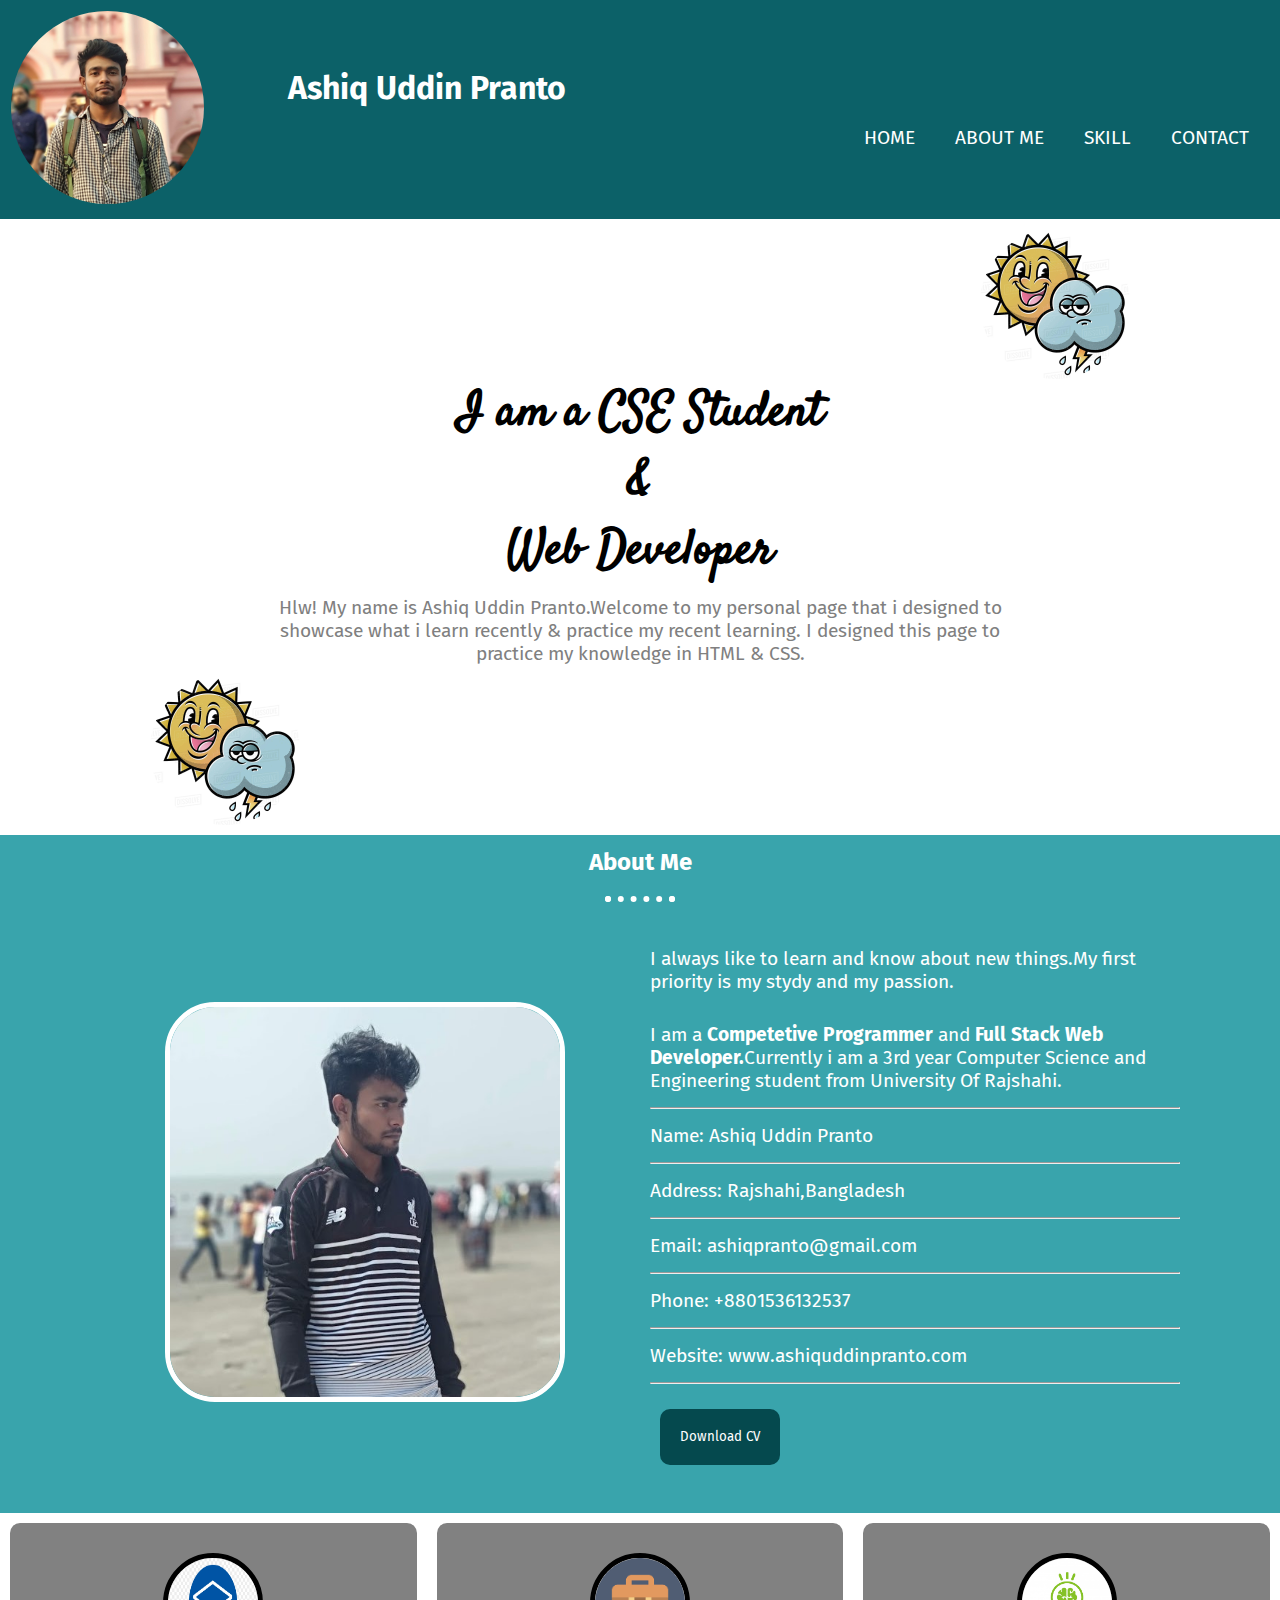
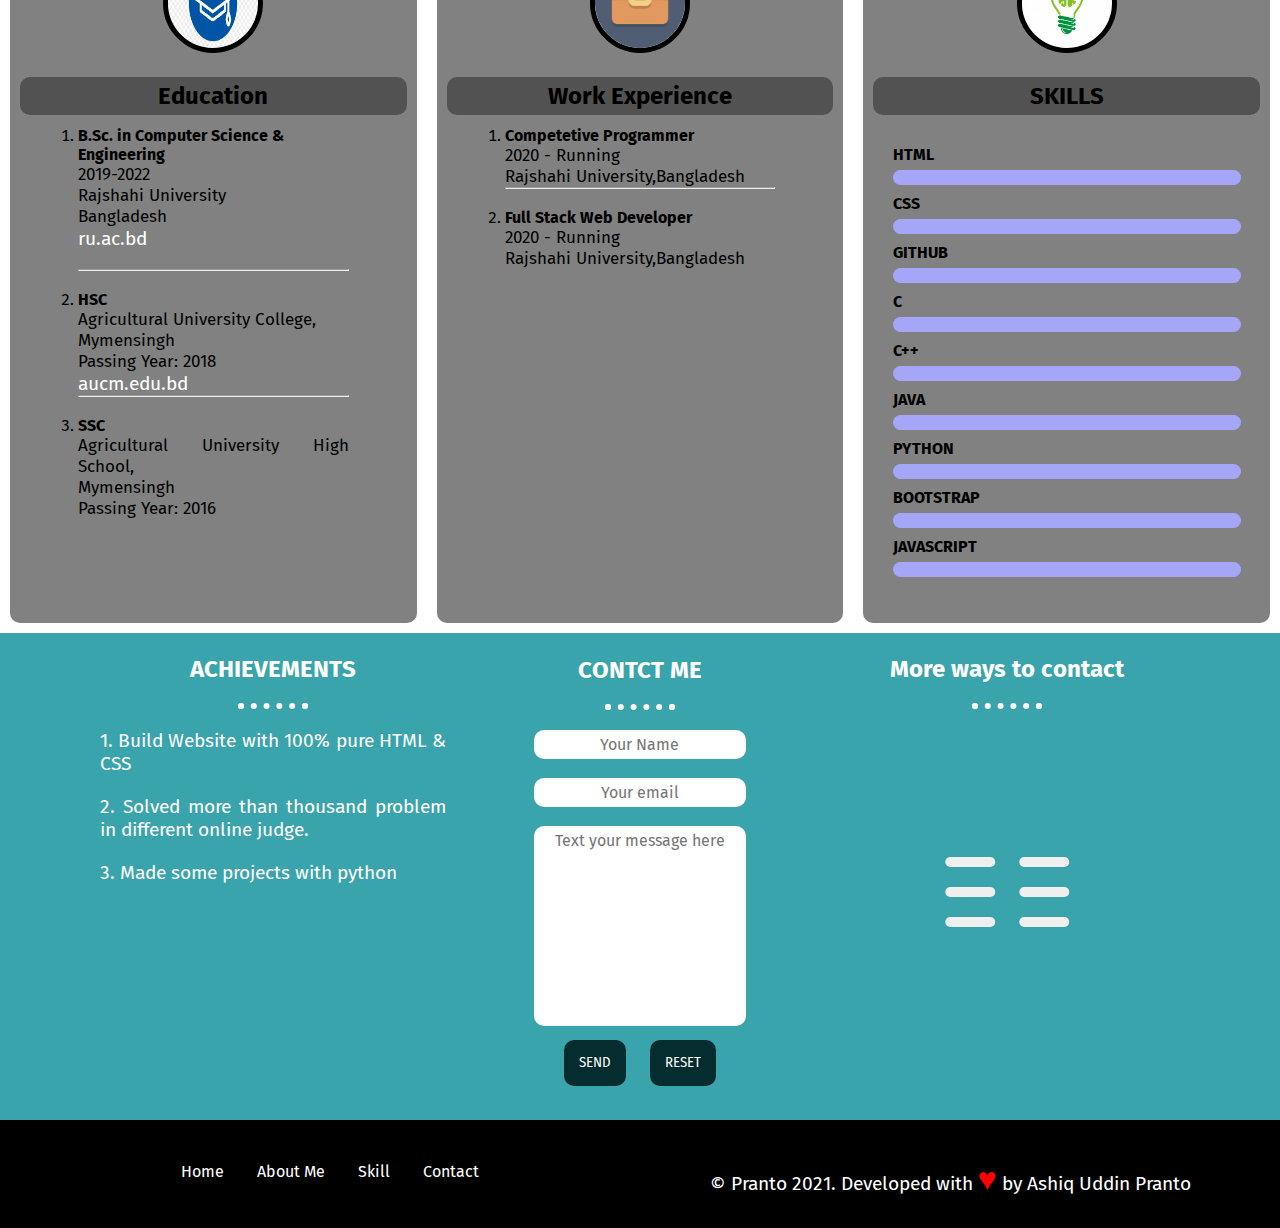
<file: index.html>
<!DOCTYPE html>
<html lang="en">
<head>
    <meta charset="UTF-8">
    <meta name="viewport" content="width=device-width, initial-scale=1.0">
    <title>Portfolio</title>
     
    <!-- font awsome cdn  -->
    <link rel="stylesheet" href="https://cdnjs.cloudflare.com/ajax/libs/font-awesome/5.15.1/css/all.min.css" integrity="sha512-+4zCK9k+qNFUR5X+cKL9EIR+ZOhtIloNl9GIKS57V1MyNsYpYcUrUeQc9vNfzsWfV28IaLL3i96P9sdNyeRssA==" crossorigin="anonymous" />

    <!-- css for mobile -->
    <link rel="stylesheet" href="style.css">

    <!-- css for desktop -->
    <link rel="stylesheet" href="Desktop.css" media="screen and (min-width: 992px)">

    <!-- Google fonts -->
    <link href="https://fonts.googleapis.com/css2?family=Fira+Sans&family=Montserrat&family=Satisfy&display=swap" rel="stylesheet">

</head>
<body>
    <!-- Navbar code start -->
    <div class="navbar">
        <div class="nav-logo col-2">
            <img src="images/nav-bar-pic.jpg" alt="logo">
        </div>
        <div class="nav-heading col-4">
            <h1>Ashiq Uddin Pranto</h1>
        </div>
        <div class="nav-menu col-6">
            <a href="/index.html">Home</a>
            <a href="/About_me.html">About me</a>
            <!-- <a href="#about-me-id">About Me</a> -->
            <a href="#skill-id">Skill</a>
            <a href="#contact">Contact</a>
        </div>
    </div>
    <!-- Navbar code end -->

    <!-- Profile code start -->

    <div class="profile">
        <img class="top-weather-icon" src="images/sun-cloud.jpg" alt="animation">
        <div class="profile-des">
            <h1>I am a CSE Student<br>&<br> Web Developer</h1>
            <p>Hlw! My name is Ashiq Uddin Pranto.Welcome to my personal page that i designed to showcase what i learn recently & practice my recent learning. I designed this page to practice my knowledge in HTML & CSS.</p>
        </div>
        <img class="bottom-weather-icon" src="images/sun-cloud.jpg" alt="animation">
    </div>
    
    <!-- Profile code end -->

    <!-- About me code start -->
    
    <div class="about-me" id="about-me-id">
        <h2>About Me</h2>
        <hr class="dotted-hr">
        <div class="about-me-image col-6">
            <img src="images/pranto.jpg" alt="Profile">
        </div>
        <div class="about-me-des col-6">
            <p>I always like to learn and know about new things.My first priority is my stydy and my passion.</p>
            <p>I am a <b>Competetive Programmer</b> and <b>Full Stack Web Developer.</b>Currently i am a 3rd year Computer Science and Engineering student from University Of Rajshahi.</p>
            <hr class="about-me-hr">
            <p>Name: Ashiq Uddin Pranto</p>
            <hr class="about-me-hr">
            <p>Address: Rajshahi,Bangladesh</p>
            <hr class="about-me-hr">
            <p>Email: <a href="mailto:ashiqpranto@gmail.com">ashiqpranto@gmail.com</a></p>
            <hr class="about-me-hr">
            <p>Phone: <a href="tel:+8801536132537">+8801536132537</a></p>
            <hr class="about-me-hr">
            <p>Website: <a href="http://www.ashiquddinpranto.com" target="blank">www.ashiquddinpranto.com</a></p>
            <hr class="about-me-hr">
            <p>
                <a href="" target="blank" download="">
                    <button class="cv-button">Download CV</button>
                </a>
            </p>
        </div>
    </div>
    
    <!-- About me code end -->
    
    <!-- Professional Experience starts here  -->

    <div class="professional-experience">
        <div class="work-experience col-4">
            <div class="card">
                <div class="card-icon">
                    <img src="/images/education.png" alt="work-experience icon">
                </div>
                <div class="card-title">
                    <h2>Education</h2>
                </div>
                <div class="card-des">
                    <ol>
                        <li>
                            <strong>B.Sc. in Computer Science & Engineering</strong> <br>
                            <p style="font-size: 17px;" >2019-2022</p>
                            <p style="font-size: 17px;" >Rajshahi University</p>
                            <p style="font-size: 17px;" >Bangladesh</p>
                            <a href="https://www.ru.ac.bd" target="blank">ru.ac.bd</a>
                            <br><br>
                        </li>
                        <hr> <br>                       
                        <li>
                            <strong>HSC</strong>
                            <p style="font-size: 17px;" >Agricultural University College,</p>
                            <p style="font-size: 17px;" >Mymensingh</p>
                            <p style="font-size: 17px;" >Passing Year: 2018</p>
                            <a href="http://aucm.edu.bd/" target="blank">aucm.edu.bd</a>
                            <br>
                        </li>
                        <hr> <br>                       
                        <li>
                            <strong>SSC</strong>
                            <p style="font-size: 17px;" >Agricultural University High School,</p>
                            <p style="font-size: 17px;" >Mymensingh</p>
                            <p style="font-size: 17px;" >Passing Year: 2016</p>
                            <br><br>
                        </li>
                    </ol>
                </div>
            </div>
        </div>
        <div class="education col-4">
            <div class="card">
                <div class="card-icon">
                    <img src="/images/work-experience.jpg" alt="work-experience icon">
                </div>
                <div class="card-title">
                    <h2>Work Experience</h2>
                </div>
                <div class="card-des">
                    <ol>
                        <li>
                            <strong>Competetive Programmer</strong> <br>
                            <p style="font-size: 17px;" >2020 - Running</p>
                            <p style="font-size: 17px;" >Rajshahi University,Bangladesh</p>
                        </li>
                        <hr> <br>                       
                        <li>
                            <strong>Full Stack Web Developer</strong>
                            <p style="font-size: 17px;" >2020 - Running</p>
                            <p style="font-size: 17px;" >Rajshahi University,Bangladesh</p>

                        </li>
                    </ol>
                </div>
            </div>
            
        </div>
        <div class="skills col-4" id="skill-id">
            <div class="card">
                <div class="card-icon">
                    <img src="/images/skills.jpg" alt="work-experience icon">
                </div>
                <div class="card-title">
                    <h2>SKILLS</h2>
                </div>
                <div class="skills-container">
                    <ul>
                        <li class="html">html</li>
                        <li class="css">CSS</li>
                        <li class="github">github</li>
                        <li class="c">C</li>
                        <li class="cplusplus">C++</li>
                        <li class="java">Java</li>
                        <li class="python">python</li>
                        <li class="bootstrap">Bootstrap</li>
                        <li class="javascript">JavaScript</li>
                    </ul>
                </div>
            </div>
        </div>
    </div>
    
    <!-- Professional Experience end here  -->

    <!-- achievement-contact starts here -->

    <div class="achievement-contact">
        <div class="achievement col-4">
            <h2>ACHIEVEMENTS</h2>
            <hr class="dotted-hr">
            <p>1. Build Website with 100% pure HTML & CSS</p>
            <p>2. Solved more than thousand problem in different online judge.</p>
            <p>3. Made some projects with python</p>
        </div>
        <div class="contact col-4" id="contact">
            <h2>CONTCT ME</h2> 
            <hr class="dotted-hr">
            <form action="mailto:ashiqpranto@gmail.com" method="POST" enctype="text/plain"> 
                <p><input type="text" placeholder="Your Name" name="Name:"></p><br>
                <p><input type="email" placeholder="Your email" name="email:"></p><br>
                <textarea name="message" id="" cols="30" rows="10" placeholder="Text your message here"></textarea>
                <button type="submit">SEND</button>
                <button type="reset">RESET</button> 
            </form> 
        </div>
        <div class="contact-links col-4">
            <h2>More ways to contact</h2>
            <hr class="dotted-hr">
            <div class="media-buttons">
                <button class="btn" onclick="window.open('https://www.youtube.com/channel/UCtyXg_jyTQtmoxG0U4twbhw')" class="request-call"><i class="fab fa-youtube" style="color: red;"></i></button>
                <button class="btn" onclick="window.open('https://www.facebook.com/ashiquddin.pranto.3/')" class="request-call"><i class="fab fa-facebook" style="color: rgb(49, 83, 184);"></i></button>
                <button class="btn" onclick="window.open('https://www.linkedin.com/in/ashiq-uddin-pranto-955220195')" class="request-call"><i class="fab fa-linkedin-in" style="color: rgb(83, 83, 216);"></i></button>
                <button class="btn" onclick="window.open('https://github.com/AshiqUddinPranto')" class="request-call"><i class="fab fa-github"></i></button>
                <button class="btn" onclick="window.open('https://www.instagram.com/ashiq_uddin_pranto/')" class="request-call"><i class="fab fa-instagram" style="color: rgb(206, 65, 142);"></i></button>
                <button class="btn" onclick="window.open('https://join.skype.com/invite/vAdWke5xZ9SF')" class="request-call"><i class="fab fa-skype" style="color: rgb(15, 206, 196);"></i></button>

            </div>
        </div>
    </div>
    
    <!-- achievement-contact end here -->

    <!-- footer start here  -->

    <div class="footer">
        <div class="footer-menu col-6">
            <a href="#">Home</a>
            <a href="#about-me-id">About Me</a>
            <a href="#skill-id">Skill</a>
            <a href="#contact">Contact</a>
        </div>
        <div class="footer-desc col-6">
            <p style="margin-top: 10px; text-align: center;">&copy; Pranto 2021. Developed with <span style="color: red; font-size: 2rem;">♥</span> by Ashiq Uddin Pranto</p>
        </div>
    </div>
    
    <!-- footer end here  -->
</body>
</html>
</file>
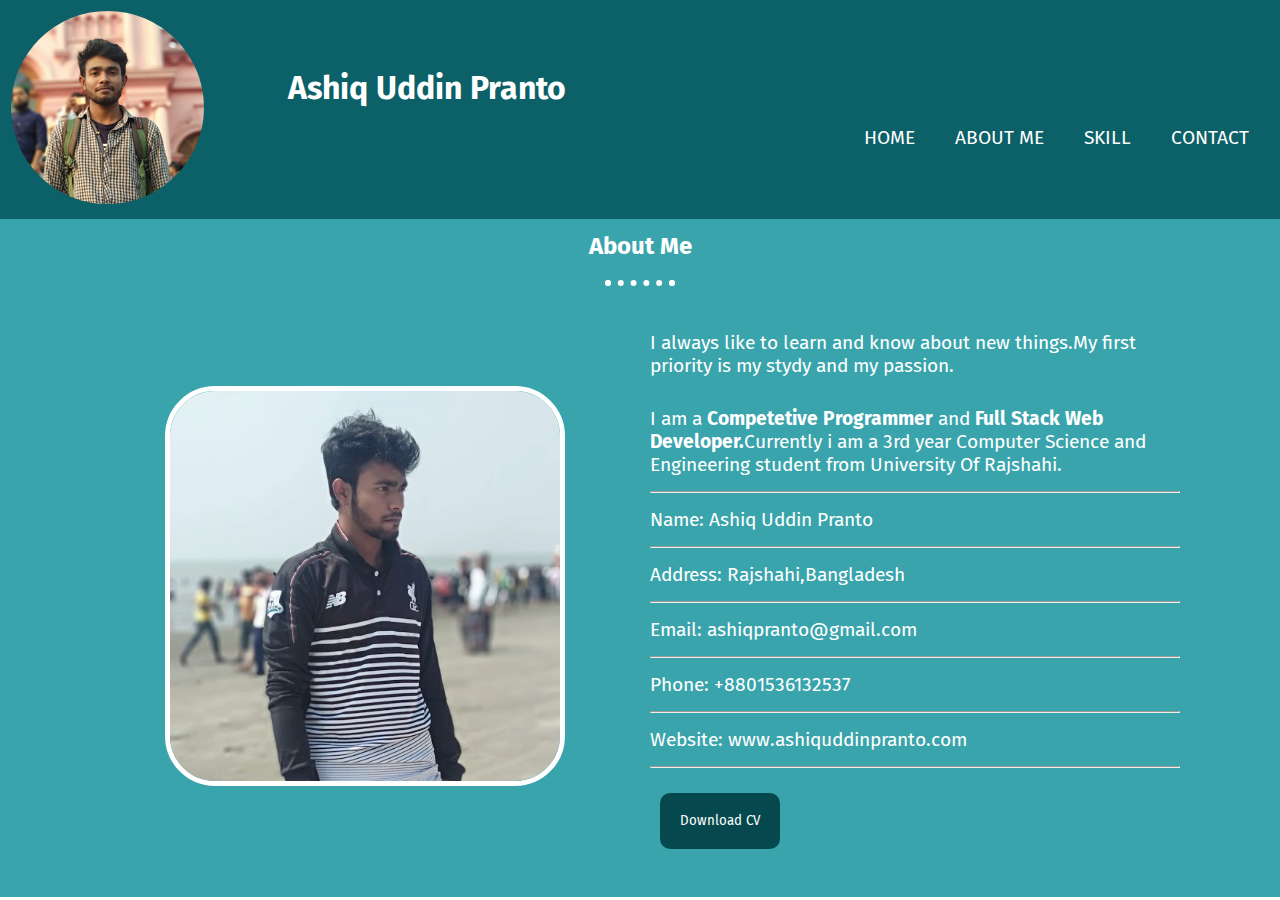
<file: About_me.html>
<!DOCTYPE html>
<html lang="en">
<head>
    <head>
        <meta charset="UTF-8">
        <meta name="viewport" content="width=device-width, initial-scale=1.0">
        <title>About Me</title>
         
        <!-- font awsome cdn  -->
        <link rel="stylesheet" href="https://cdnjs.cloudflare.com/ajax/libs/font-awesome/5.15.1/css/all.min.css" integrity="sha512-+4zCK9k+qNFUR5X+cKL9EIR+ZOhtIloNl9GIKS57V1MyNsYpYcUrUeQc9vNfzsWfV28IaLL3i96P9sdNyeRssA==" crossorigin="anonymous" />
    
        <!-- css for mobile -->
        <link rel="stylesheet" href="style.css">
    
        <!-- css for desktop -->
        <link rel="stylesheet" href="Desktop.css" media="screen and (min-width: 992px)">
    
        <!-- Google fonts -->
        <link href="https://fonts.googleapis.com/css2?family=Fira+Sans&family=Montserrat&family=Satisfy&display=swap" rel="stylesheet">
    
    </head>
</head>
<body>
    <div class="navbar">
        <div class="nav-logo col-2">
            <img src="images/nav-bar-pic.jpg" alt="logo">
        </div>
        <div class="nav-heading col-4">
            <h1>Ashiq Uddin Pranto</h1>
        </div>
        <div class="nav-menu col-6">
            <a href="/index.html">Home</a>
            <a href="/About_me.html">About me</a>
            <!-- <a href="#about-me-id">About Me</a> -->
            <a href="#skill-id">Skill</a>
            <a href="#contact">Contact</a>
        </div>
    </div>

    <!-- About me code start -->
    
    <div class="about-me" id="about-me-id">
        <h2>About Me</h2>
        <hr class="dotted-hr">
        <div class="about-me-image col-6">
            <img src="images/pranto.jpg" alt="Profile">
        </div>
        <div class="about-me-des col-6">
            <p>I always like to learn and know about new things.My first priority is my stydy and my passion.</p>
            <p>I am a <b>Competetive Programmer</b> and <b>Full Stack Web Developer.</b>Currently i am a 3rd year Computer Science and Engineering student from University Of Rajshahi.</p>
            <hr class="about-me-hr">
            <p>Name: Ashiq Uddin Pranto</p>
            <hr class="about-me-hr">
            <p>Address: Rajshahi,Bangladesh</p>
            <hr class="about-me-hr">
            <p>Email: <a href="mailto:ashiqpranto@gmail.com">ashiqpranto@gmail.com</a></p>
            <hr class="about-me-hr">
            <p>Phone: <a href="tel:+8801536132537">+8801536132537</a></p>
            <hr class="about-me-hr">
            <p>Website: <a href="http://www.ashiquddinpranto.com" target="blank">www.ashiquddinpranto.com</a></p>
            <hr class="about-me-hr">
            <p>
                <a href="" target="blank" download="">
                    <button class="cv-button">Download CV</button>
                </a>
            </p>
        </div>
    </div>
    
    <!-- About me code end -->
</body>
</html>
</file>
<file: style.css>
*{
    box-sizing: border-box;
    margin: 0;
    padding: 0;
    font-family: 'Fira Sans', sans-serif;
}
.dotted-hr{
    border: dotted 6px white;
    border-bottom: none;
    margin: 20px auto;
    width: 70px;
}
/* navbar design start */
.nav-logo img{
    padding: 0px;
    width: 30%;
    height: 30%;
    border-radius: 50px;
}
.navbar{
    text-align: center;
    background-color: #0c6168;
    /* padding: 1% 20%; */
    padding: 1px 1px;
}
p{
    font-size: 1.2rem;
    text-align: justify;
}
h1{
    font-size: 2rem;
}
a{
    text-decoration: none;
    font-size: 1.2rem;
    color: white;
}
h2{
    font-size: 1.5rem;
    text-align: center;
}

[class*="col-"]{
    float: left;
    padding: 10px;
}
[class*="col-"]{
    width: 100%;
}
.navbar::after{
    content: '';
    display: table;
    clear: both;
}
.navbar h1{
    color: white;
    margin: 0;
    padding-top: 10px;
}
.nav-menu{
    display: flex;
    flex-direction: column;
    text-transform: uppercase;
}
.nav-menu a{
    background-color: #053438;;
    border-radius: 10px;
    margin: 10px;
    padding: 10px;
}
.nav-menu a:hover{
    background-color: #90e7ec;
    box-shadow: 0px 4px 8px 5px black;
}
/* navbar design end */

/* profile design :start */

.profile img{
    width: 150px;
    height: 150px;
    border-radius: 100px;
}
.profile{
    /* background-color: green; */
    text-align: center;
    padding: 160px 100px;
    position: relative;
}
.profile .top-weather-icon{
    position: absolute;
    right: 100px;
    top: 10px;
    transition: transform 2s;
}
.profile .top-weather-icon:hover{
    transform: rotate(360deg);
}
.profile-des h1{
    font-family: 'Satisfy',cursive;
    font-size: 3rem;
}
.profile-des p{
    color: grey;
    text-align: center;
    margin: 30px auto 10px auto;
    width: 100%;
}
.profile .bottom-weather-icon{
    position: absolute;
    left: 100px;
    bottom: 10px;
    transition: transform 2s;
}
.profile .bottom-weather-icon:hover{
    transform: rotate(360deg);
}
.profile::after{
    content: '';
    display: table;
    clear: both;
}
/* profile design end */

/* About me section :start */

.about-me{
    background-color: #39a4ac;
    padding: 1% 7%;
    color: white;
    text-align: center;
    font-family: 'Montserrat',sans-serif;
}
.about-me::after{
    content: '';
    display: table;
    clear: both;
}
.about-me-image img{
    width: 200px;
    height: 200px;
    border-radius: 20%;
    border: 5px solid white;
}
.about-me p{
    padding: 15px 0px;
    text-align: center;
}
.about-me a{
    font-size: 1.2rem;
}
.cv-button{
    background-color: #05494e;
    color: white;
    border: none;
    border-radius: 10px;
    padding: 20px;
    cursor: pointer;
    text-align: center;
    margin: 10px;
}
.cv-button:hover{
    box-shadow: 0px 4px 8px 5px white;
}
/* About me section end */

/* pofessional-experience design start here  */

.card-icon{
    text-align: center;
    margin: 20px 0px;
}
.card-icon img{
    width: 100px;
    height: 100px;
    border: 5px solid black;
    border-radius: 50%;
}
.card-des{
    padding: 3% 15%;
}
.card-title h2{
    background-color: #535252;
    border-radius: 10px;
    padding: 5px;
}
.professional-experience .card{
    background-color: #818181;
    border-radius: 10px;
    padding: 10px;
    transition: 0.3s;
    height: 700px;
}
.professional-experience .card:hover{
    box-shadow: 0px 4px 8px 5px black;
}
.professional-experience::after{
    content: '';
    display: table;
    clear: both;
}

/* pofessional-experience design start here  */

/* skills design starts here  */

.skills-container{
    padding: 0% 5%;
}
.skills-container li{
    list-style: none;
    font-weight: bolder;
    text-transform: uppercase;
    margin: 30px 0px;
    position: relative;
}
.skills-container li::before{
    position: absolute;
    /* top: calc(100% + 5px); */
    margin-top: 25px;
    content: '';
    left: 0;
    width: 100%;
    height: 15px;
    border-radius: 10px;
    background-color: rgb(166, 166, 248);
    
}
.skills-container li::after{
    position: absolute;
    /* top: calc(100% + 5px); */
    margin-top: 25px;
    left: 0;
    content: '';
    width: 0%;
    height: 15px;
    border-radius: 10px;
    background-color: rgb(48, 48, 238);

    animation-duration: 2s;
    animation-delay: 0s;
    animation-timing-function: linear;
    animation-fill-mode: forwards;
    animation-iteration-count: infinite;
}
.skills-container li.html::after{
    animation-name: html;
}
@keyframes html{
    to{
        width: 80%;
    }
}
.skills-container li.css::after{
    animation-name: css;
}
@keyframes css{
    to{
        width: 70%;
    }
}
.skills-container li.bootstrap::after{
    animation-name: bootstrap;
}
@keyframes bootstrap{
    to{
        width: 10%;
    }
}
.skills-container li.javascript::after{
    animation-name: javascript;
}
@keyframes javascript{
    to{
        width: 10%;
    }
}
.skills-container li.github::after{
    animation-name: github;
}
@keyframes github{
    to{
        width: 80%;
    }
}
.skills-container li.c::after{
    animation-name: c;
}
@keyframes c{
    to{
        width: 90%;
    }
}
.skills-container li.cplusplus::after{
    animation-name: cplusplus;
}
@keyframes cplusplus{
    to{
        width: 90%;
    }
}
.skills-container li.java::after{
    animation-name: java;
}
@keyframes java{
    to{
        width: 70%;
    }
}
.skills-container li.python::after{
    animation-name: python;
}
@keyframes python{
    to{
        width: 60%;
    }
}
/* skills design end here  */

/* achievement contact starts header */

.achievement-contact{
    padding: 1% 7%;
    background-color: #39a4ac;
    color: white;
}
.achievement p{
    margin-top: 20px;
    /* background-color: gray; */
    /* padding:  70px, 0px; */
}
.contact{
    padding: 1% 7%;
    text-align: center;
}
.contact input,textarea{
    width: 100%; 
    padding: 5px;
    font-size: 1rem;
    text-align: center;
    border: none;
    border-radius: 10px;
    resize: none;
}
.contact button{
    border: none;
    border-radius: 10px;
    background-color: #052d2f;
    color: white;
    cursor: pointer;
    padding: 15px;
    margin: 10px;
}
.contact button:hover{
    box-shadow: 0px 4px 8px 5px white;
}

.contact-links{
    text-align: center;
}
.media-buttons .btn{
    border: none;
    border-radius: 25px;
    cursor: pointer;
    font-size: 30px;
    padding: 5px;
    margin: 10px;
    width: 50px;
}
.btn:hover{
    /* background-color: gray; */
    box-shadow: 0px 4px 8px 5px black;
}

.achievement-contact::after{
    content: '';
    display: table;
    clear: both;
}
/* achievement contact end header */

/* <!-- footer start here  --> */

.footer{
    background-color: black;
    color: white;
    padding: 20px;
    text-align: center;
    font-size: 0.8rem;
}
.footer-menu a{
    display: block;
    padding: 5px;
    font-size: 1rem;
}
.footer-menu a:hover{
    color: gray;
}
.footer::after{
    content: '';
    display: table;
    clear: both;
}

/* <!-- footer end here  --> */
</file>
<file: Desktop.css>
.col-1 {width: 8.33%;}
.col-2 {width: 16.66%;}
.col-3 {width: 25%;}
.col-4 {width: 33.33%;}
.col-5 {width: 41.66%;}
.col-6 {width: 50%;}
.col-7 {width: 58.33%;}
.col-8 {width: 66.66%;}
.col-9 {width: 75%;}
.col-10 {width: 83.33%;}
.col-11 {width: 91.66%;}
.col-12 {width: 100%;}

.nav-logo{
    text-align: center;
}
.nav-logo img{
    width: 100%;
    height: 100%;
    border-radius: 100px;
}
.nav-heading h1{
    margin: 3rem;
}
.nav-menu{
    flex-direction: row;
    justify-content: flex-end;
}
.nav-menu a{
    background-color: transparent;
    padding: 10px;
    margin-top: 17%;
}
.profile .top-weather-icon{
    position: absolute;
    right: 150px;
    top: 10px;
    transition: width 2s,height 2s,transform 2s;
}
.profile .top-weather-icon:hover{
    width: 200px;
    height: 200px;
    transform: rotate(360deg);
}
.profile .bottom-weather-icon{
    position: absolute;
    left: 150px;
    bottom: 10px;
    transition: transform 2s;
}
.profile .bottom-weather-icon:hover{
    transform: rotate(360deg);
}
.profile-des p{
    margin-top: 10px;
    width: 70%;
}
/* About me section design start here  */

.about-me-image{
    margin-top: 70px;
}
.about-me-image img{
    width: 400px;
    height: 400px;
    border-radius: 50px;
}
.about-me-des p{
    text-align: left;
}

.contact-links{
    position: relative;
}
.media-buttons{
    position: absolute;
    margin-top: 200px;
    left: 50%;
    top: 50%;
    transform: translate(-50%,-50%);
}
/* About me section design end here  */

/* footer starts from here  */

.footer-menu{
    margin-top: 12px;
}
.footer-menu a{
    display: inline;
    margin: 10px;
}

/* footer starts ends here  */
</file>
